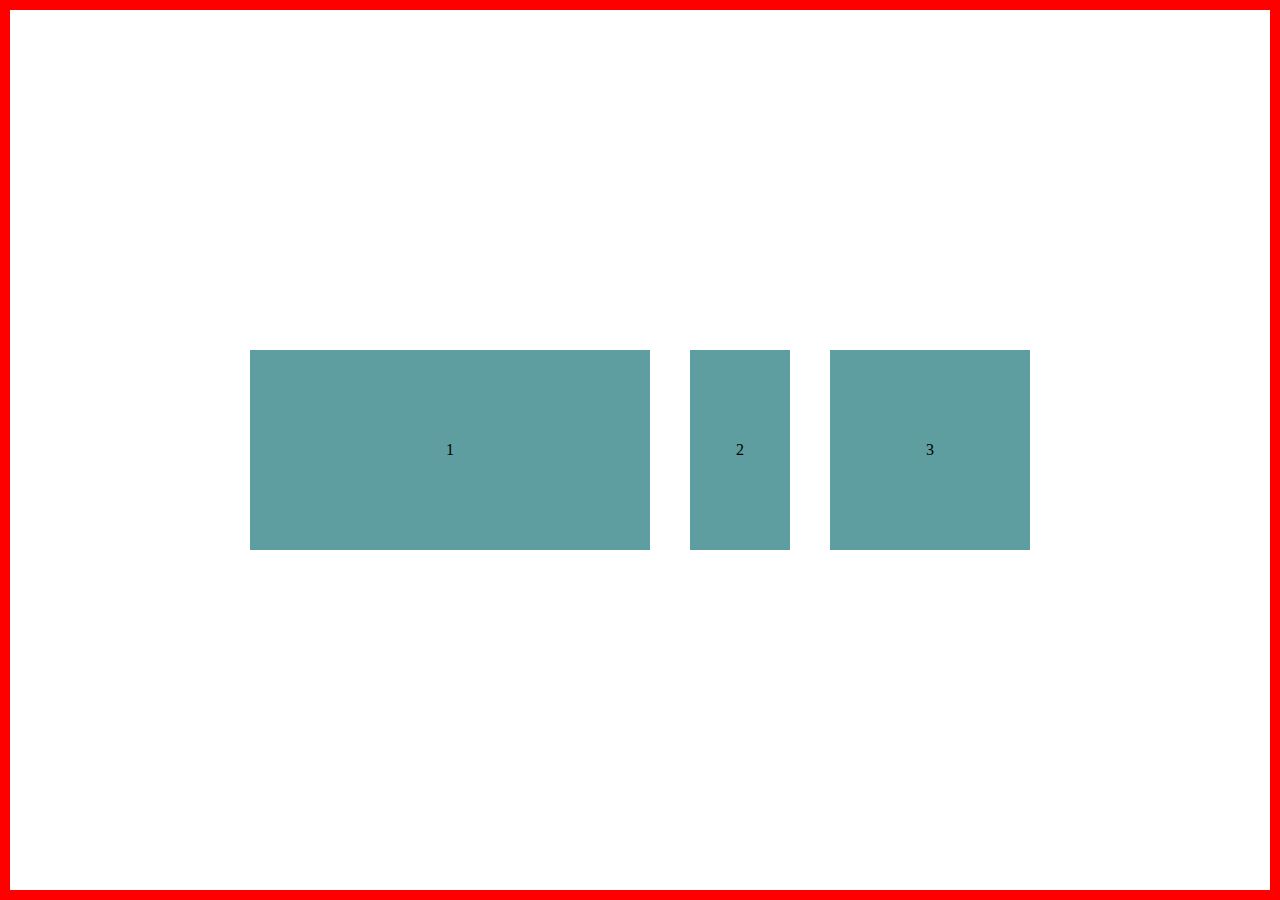
<file: index.html>
<!DOCTYPE html>
<html lang='en'>
<head>
  <meta charset='UTF-8'>
  <title></title>
  <style>
    body {
      margin: 0;
      padding: 0;
    }
    .container {
      margin: 0;
      height: calc(100vh - 20px);
      width: calc(100vw - 20px);
      border: 10px solid red;
      display: flex;
      justify-content: center;
      align-items: center;
    }

    .blocks {
        display: flex;
        justify-content: center;
        align-items: center;
        width: 1000px;
    }
    .block {
        background-color:cadetblue;
        height: 200px;
        margin: 20px;
        display: flex;
        justify-content: center;
        align-items: center;
    }
    .block1 {
        flex-basis: 400px;
    }
    .block2 {
        flex-basis: 100px;
    }
    .block3 {
        flex-basis: 200px;
    }
  </style>
</head>
<body>
  <div class="container">
    <div class="blocks">
      <div class="block block1">1</div>
      <div class="block block2">2</div>
      <div class="block block3">3</div>
    </div>
  </div>
</body>
</html>
</file>
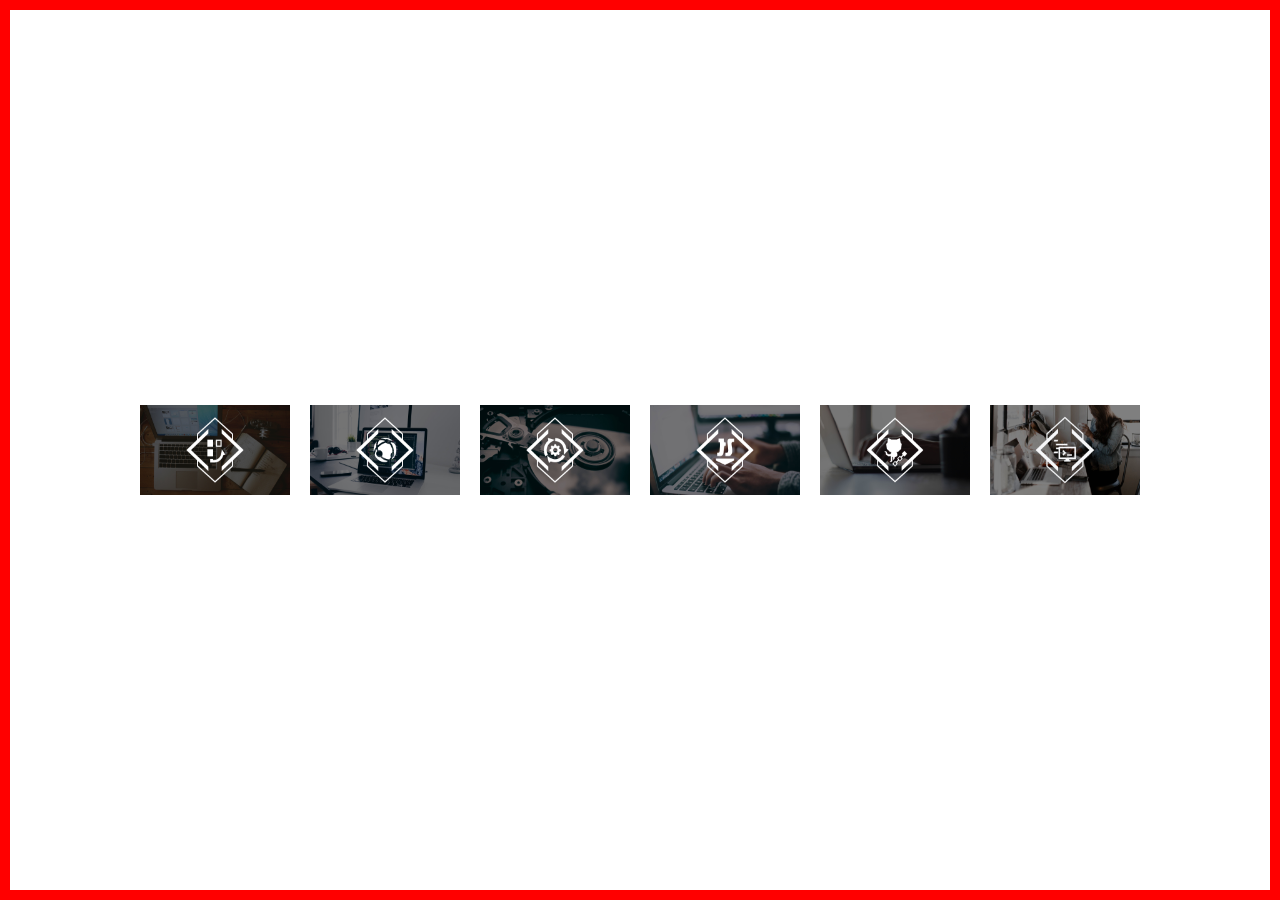
<file: align-content-vs-align-items/index.html>
<!DOCTYPE html>
<html lang='en'>

<head>
  <meta charset='UTF-8'>
  <title></title>
  <style>
    body {
      margin: 0;
      padding: 0;
    }
    .container {
      margin: 0;
      height: calc(100vh - 20px);
      width: calc(100vw - 20px);
      border: 10px solid red;
      display: flex;
      flex-wrap: wrap;
      justify-content: center;
      /* align-items: center; */
      align-content: center;
    }

    img {
        margin: 10px;
        height: 90px;
        width: 150px;
    }
  </style>
</head>

<body>
  <div class="container">
      <img src="images/1.jpg" alt="">
      <img src="images/2.jpg" alt="">
      <img src="images/3.jpg" alt="">
      <img src="images/4.jpg" alt="">
      <img src="images/5.jpg" alt="">
      <img src="images/6.jpg" alt="">
  </div>
</body>

</html>
</file>
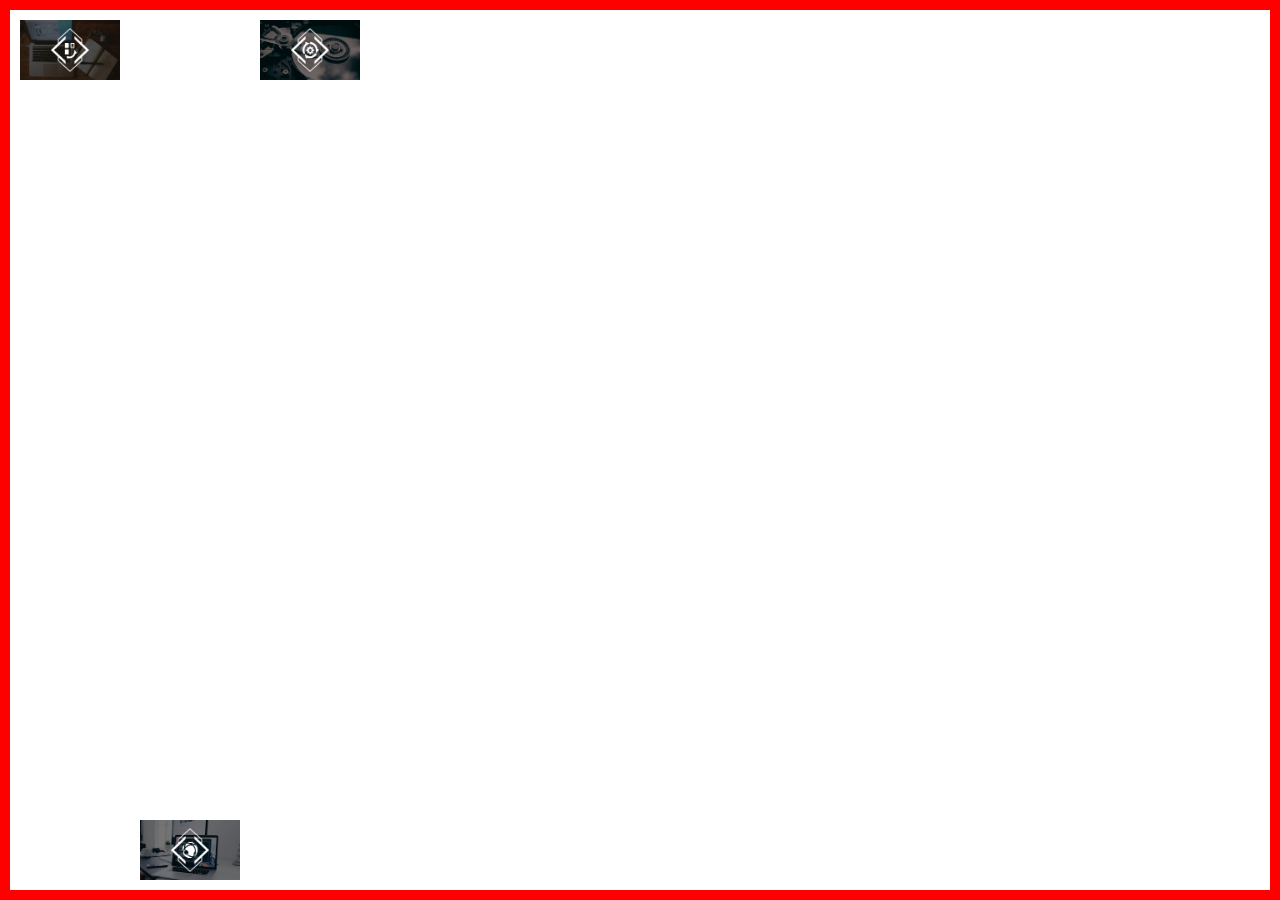
<file: align-self/index.html>
<!DOCTYPE html>
<html lang='en'>

<head>
  <meta charset='UTF-8'>
  <title></title>
  <style>
    body {
      margin: 0;
      padding: 0;
    }
    .container {
      margin: 0;
      height: calc(100vh - 20px);
      width: calc(100vw - 20px);
      border: 10px solid red;
      display: flex;
      flex-wrap: wrap;
      flex-direction: row;
    }
    img {
      margin: 10px;
      width: 100px;
      height: 60px;
    }
    .img2 {
      align-self: flex-end;
    }
  </style>
</head>

<body>
  <div class="container">
    <img src="images/1.jpg" alt="" class="img1">
    <img src="images/2.jpg" alt="" class="img2">
    <img src="images/3.jpg" alt="" class="img3">
  </div>
</body>

</html>
</file>
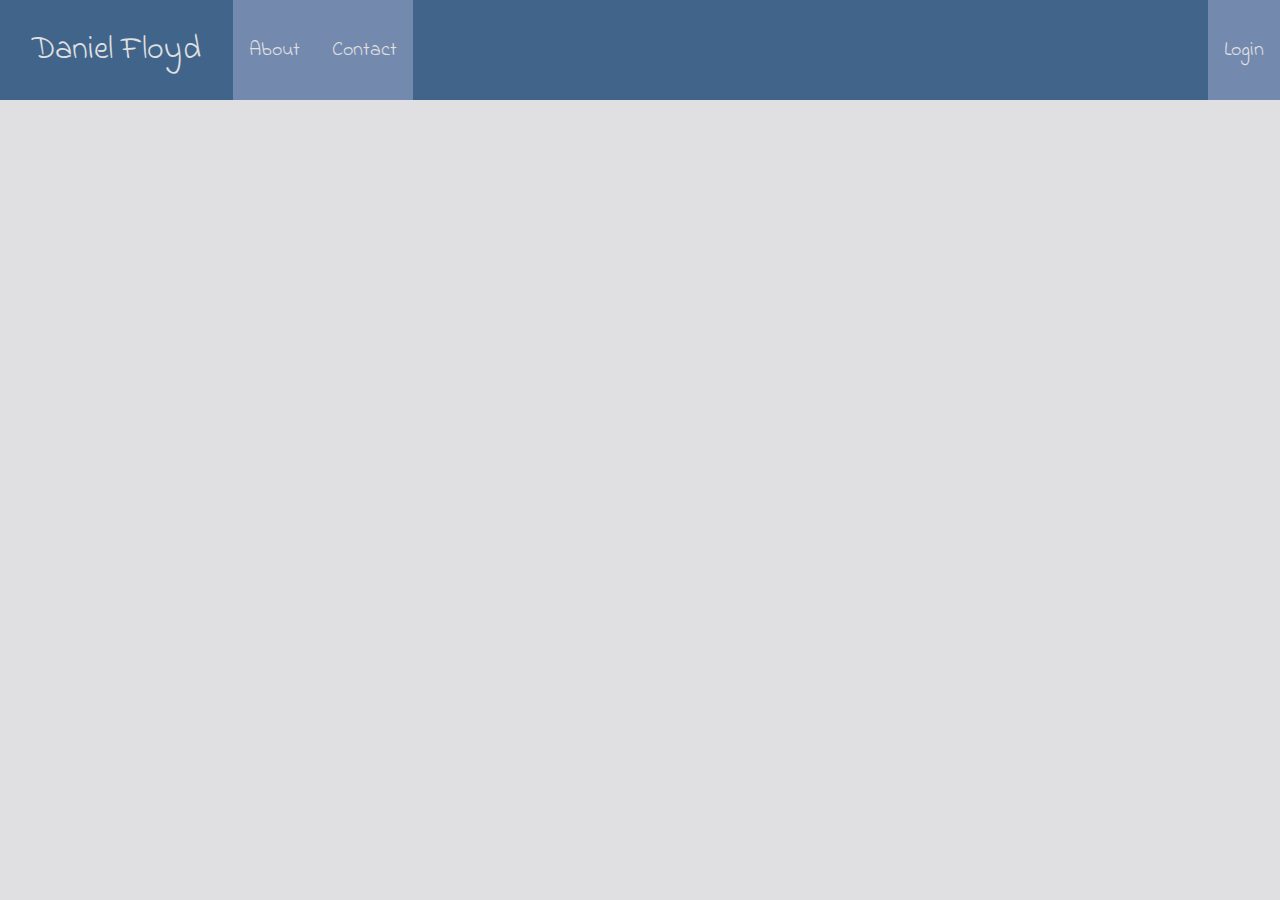
<file: capstone/index.html>
<!DOCTYPE html>
<html lang="en">
<head>
    <meta charset="UTF-8">
    <meta name="viewport" content="width=device-width, initial-scale=1.0">
    <link href="https://fonts.googleapis.com/css2?family=Indie+Flower&display=swap" rel="stylesheet">
    <link rel="stylesheet" href="style.css">
    <title>NavBar</title>
</head>
<body>
    <div class="nav-container">
        <div class="logo-hamburger-wrapper">
            <div id="hamburger">
                &#9776;
            </div>
            <div class="logo">
                Daniel Floyd
            </div>
        </div>
        <div class="links-wrapper">
            <div class="left-links-wrapper">
                <div class="link">
                    <a href="#">About</a>
                </div>
                <div class="link">
                    <a href="#">Contact</a>
                </div>
            </div>
            <div class="right-links-wrapper">
                <div class="link">
                    <a href="#">Login</a>
                </div>
            </div>
        </div>
    </div>
</body>
<script src="./script.js"></script>
</html>
</file>
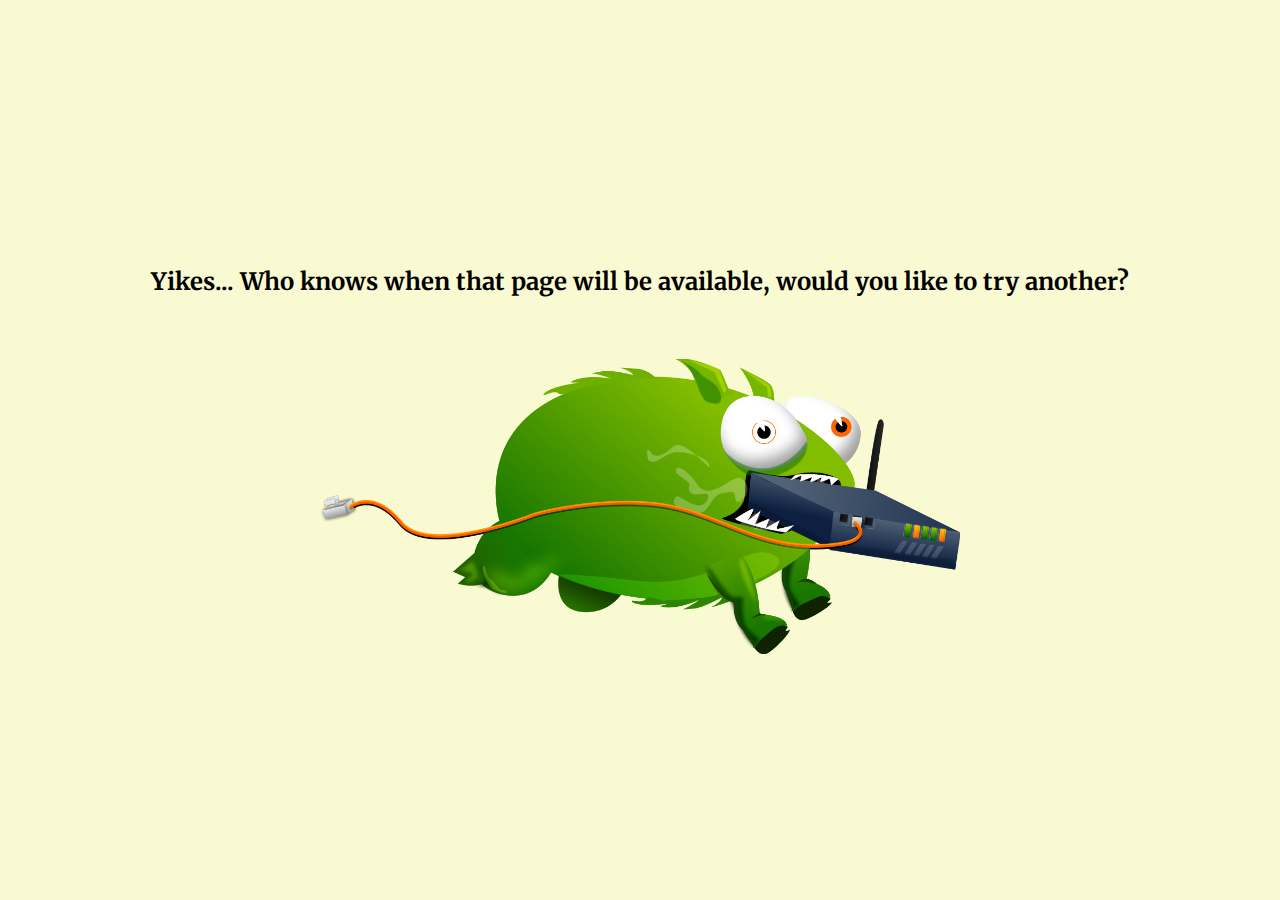
<file: error-page-project/index.html>
<!DOCTYPE html>
<html lang="en">
<head>
    <meta charset="UTF-8">
    <meta name="viewport" content="width=device-width, initial-scale=1.0">
    <link href="https://fonts.googleapis.com/css2?family=Merriweather&display=swap" rel="stylesheet">
    <title>Error Page</title>
    <style>
        body {
            background-color: lightgoldenrodyellow;
            font-family: 'Merriweather', serif;
            margin: 0px;
        }

        .error_wrapper {
            display: flex;
            justify-content: center;
            align-items: center;
            flex-direction: column;
            height: 100vh;
        }

        .error_wrapper > .error_heading {
            margin-bottom: 42px;
        }

        img {
            width: 50%;
        }
    </style>
</head>
<body>
    <div class="error_wrapper">
        <div class="error_heading">
            <h2>Yikes... Who knows when that page will be available, would you like to try another?</h2>
        </div>
        <img src="tbot.png" alt="error-image">
    </div>
</body>
</html>
</file>
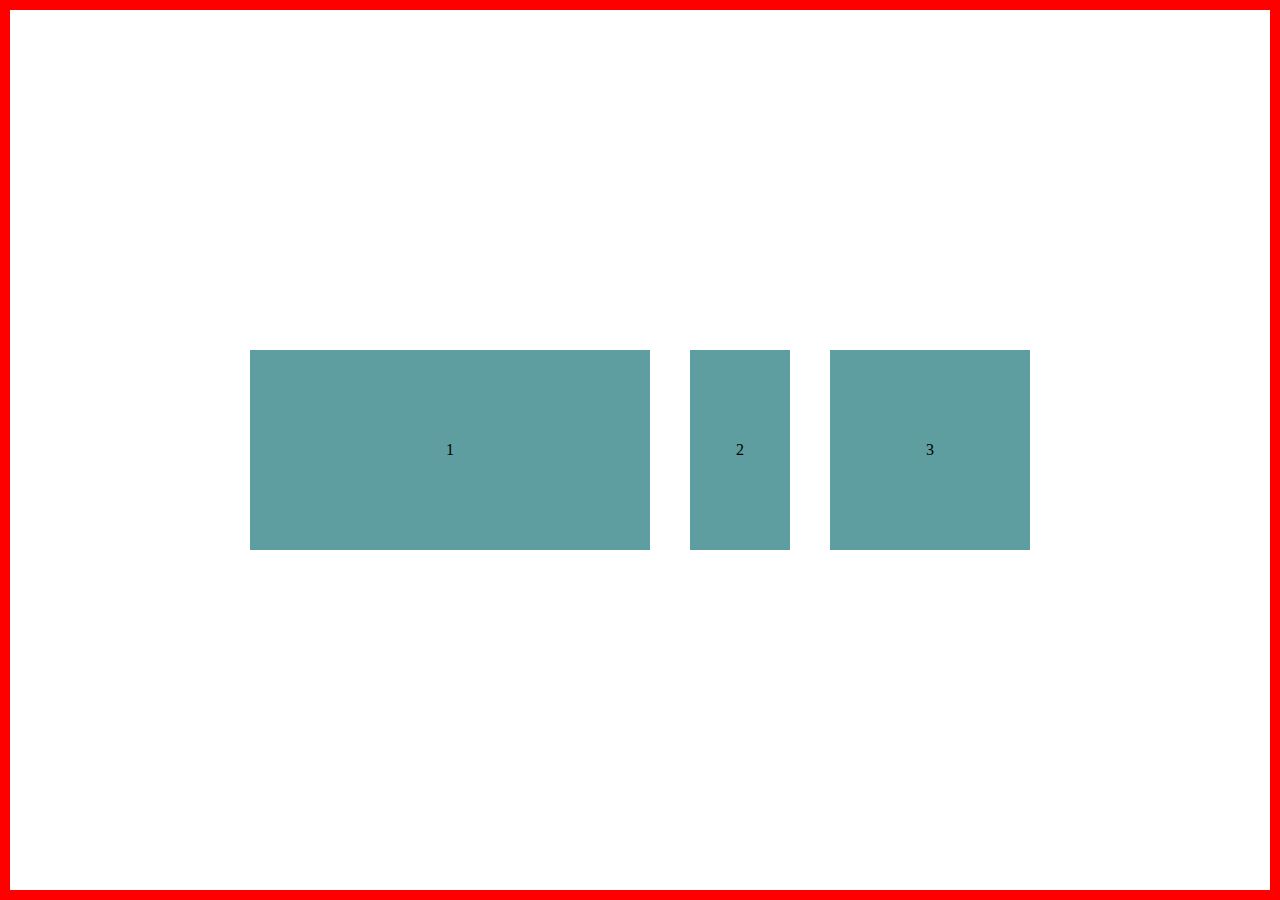
<file: flex-property-project/index.html>
<!DOCTYPE html>
<html lang='en'>
<head>
  <meta charset='UTF-8'>
  <title></title>
  <style>
    body {
      margin: 0;
      padding: 0;
    }
    .container {
      margin: 0;
      height: calc(100vh - 20px);
      width: calc(100vw - 20px);
      border: 10px solid red;
      display: flex;
      justify-content: center;
      align-items: center;
    }

    .blocks {
        display: flex;
        justify-content: center;
        align-items: center;
        width: 1000px;
    }
    .block {
        background-color:cadetblue;
        height: 200px;
        margin: 20px;
        display: flex;
        justify-content: center;
        align-items: center;
    }
    .block1 {
        flex-basis: 400px;
        /* flex-grow: 4; */
        flex-shrink: 2;
    }
    .block2 {
        flex-basis: 100px;
        /* flex-grow: 1; */
        flex-shrink: 1;
    }
    .block3 {
        flex-basis: 200px;
        /* flex-grow: 2; */
        flex-shrink: 1;
    }
  </style>
</head>
<body>
  <div class="container">
    <div class="blocks">
      <div class="block block1">1</div>
      <div class="block block2">2</div>
      <div class="block block3">3</div>
    </div>
  </div>
</body>
</html>
</file>
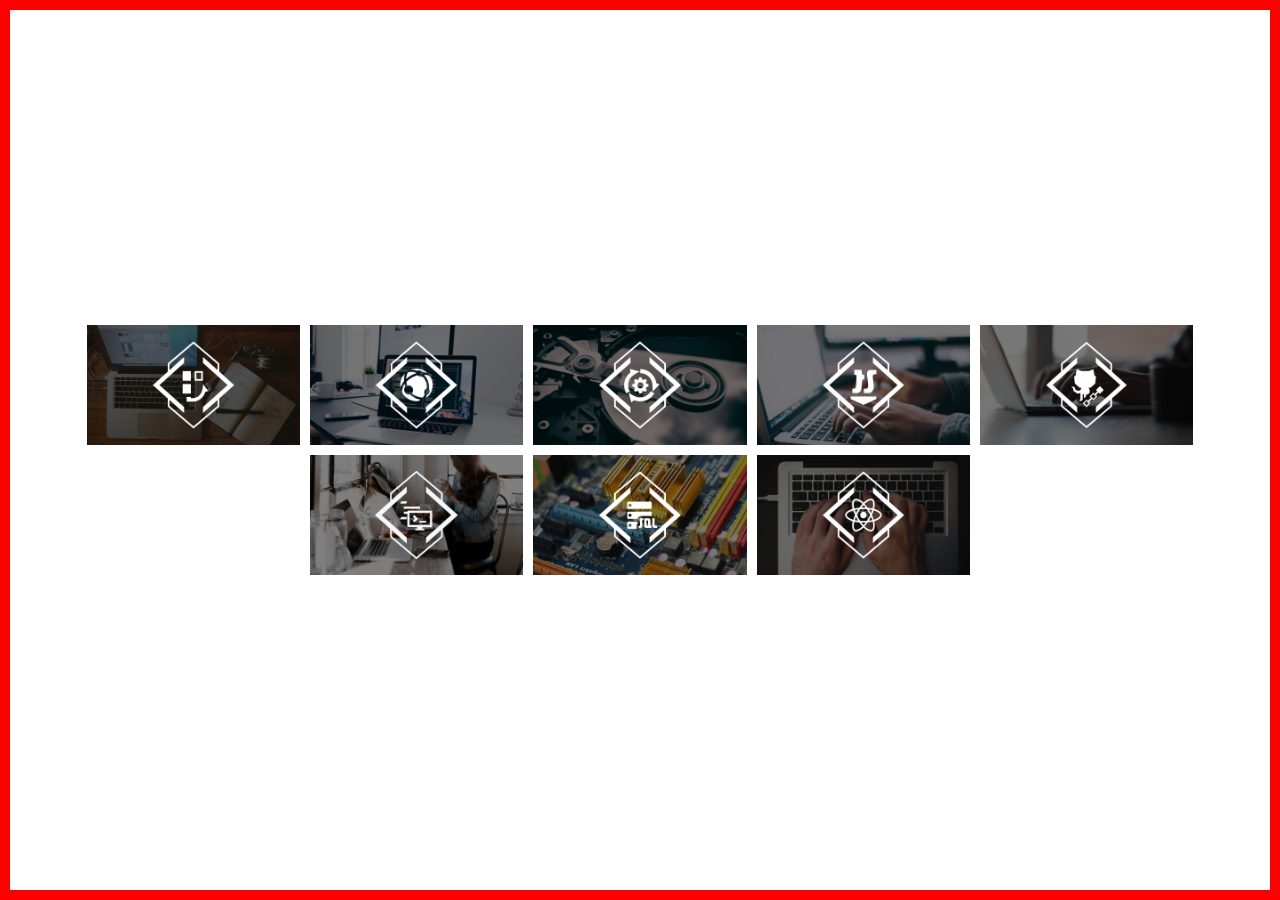
<file: flex-wrap/index.html>
<!DOCTYPE html>
<html lang='en'>

<head>
    <meta charset='UTF-8'>
    <title></title>
    <style>
        body {
            margin: 0;
            padding: 0;
        }
        .container {
            margin: 0;
            height: calc(100vh - 20px);
            width: calc(100vw - 20px);
            border: 10px solid red;
            display: flex;
            justify-content: center;
            align-items: center;
        }
        .container>.img_blocks {
            display: flex;
            justify-content: center;
            align-items: center;
            flex-wrap: wrap;
        }
        .img_blocks img {
            margin: 5px;
            height: 120px;
            width: auto;
        }
    </style>
</head>

<body>
    <div class="container">
        <div class="img_blocks">
            <img src="images/1.jpg" alt="">
            <img src="images/2.jpg" alt="">
            <img src="images/3.jpg" alt="">
            <img src="images/4.jpg" alt="">
            <img src="images/5.jpg" alt="">
            <img src="images/6.jpg" alt="">
            <img src="images/7.jpg" alt="">
            <img src="images/8.jpg" alt="">
        </div>
    </div>
</body>

</html>
</file>
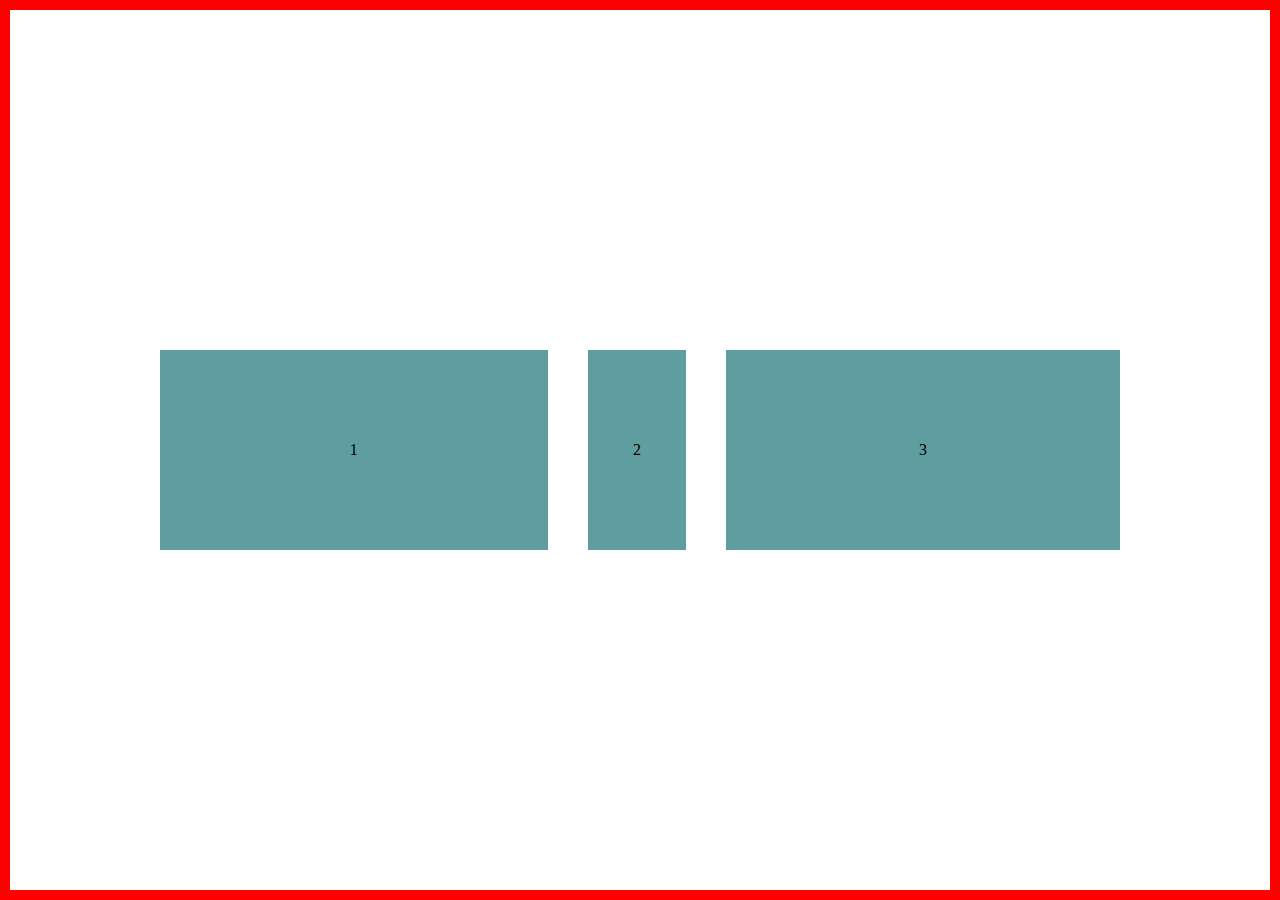
<file: order-project/index.html>
<!DOCTYPE html>
<html lang='en'>
<head>
  <meta charset='UTF-8'>
  <title></title>
  <style>
    body {
      margin: 0;
      padding: 0;
    }

    .container {
      margin: 0;
      height: calc(100vh - 20px);
      width: calc(100vw - 20px);
      border: 10px solid red;
      display: flex;
      justify-content: center;
      align-items: center;
    }

    .blocks {
      display: flex;
      justify-content: center;
      align-items: center;
      width: 1000px;
    }

    .block {
      background-color:cadetblue;
      height: 200px;
      margin: 20px;
      display: flex;
      justify-content: center;
      align-items: center;
    }

    .block1 {
      flex-basis: 400px;
      flex-shrink: 2;
    }

    .block2 {
      flex-basis: 100px;
    }

    .block3 {
      flex-basis: 400px;
    }
  </style>
</head>
<body>
  <div class="container">
    <div class="blocks">
      <div class="block block1">1</div>
      <div class="block block2">2</div>
      <div class="block block3">3</div>
    </div>
  </div>
</body>
</html>
</file>
<file: capstone/style.css>
html {
    box-sizing: border-box;
}

*, *:before, *:after {
    box-sizing: inherit;
}

body {
    margin: 0;
    font-family: 'Indie Flower', cursive;
    background-color: #E0E0E2;
}

.nav-container {
    height: 6.25rem;
    display: flex;
    background-color: #41658A;
    color: #E0E0E2;
}

.logo-hamburger-wrapper {
    display: flex;
    align-items: center;
    flex: initial;
    padding: 1em;
    font-size: 2rem;
}

.links-wrapper {
    flex: auto;
    display: flex;
    align-items: center;
}

.left-links-wrapper {
    height: 100%;
    flex: initial;
    display: flex;
    align-items: center;
    /* Only bring this in if you want some space between the two links */
    /* width: 175px;
    justify-content: space-between; */
}

.right-links-wrapper {
    height: 100%;
    flex: auto;
    display: flex;
    justify-content: flex-end;
    align-items: center;
}

.link {
    height: 100%;
    padding: 1rem;
    display: flex;
    align-items: center;
    font-size: 1.25rem;
    background-color: #7389AE;
}

.link:hover {
    background-color: #81D2C7;
    cursor: pointer;
}

.link a {
    color: #E0E0E2;
    text-decoration: none;
}

#hamburger {
    color: #E0E0E2;
    display: none;
    justify-content: center;
    align-items: center;
    padding-right: 2rem;
    cursor: pointer;
}


@media screen and (max-width: 600px) {
    .nav-container {
        flex-direction: column;
        height: 100%;
    }

    .links-wrapper {
        display: none;
        flex-direction: column;
        height: 100%;
    }

    .left-links-wrapper {
        width: 100%;
        display: block;
    }
    
    .right-links-wrapper {
        width: 100%;
        display: block;
    }

    .link {
        justify-content: center;
    }

    #hamburger {
        display: flex;
    }
    
    .active {
        display: block;
    }
}
</file>
